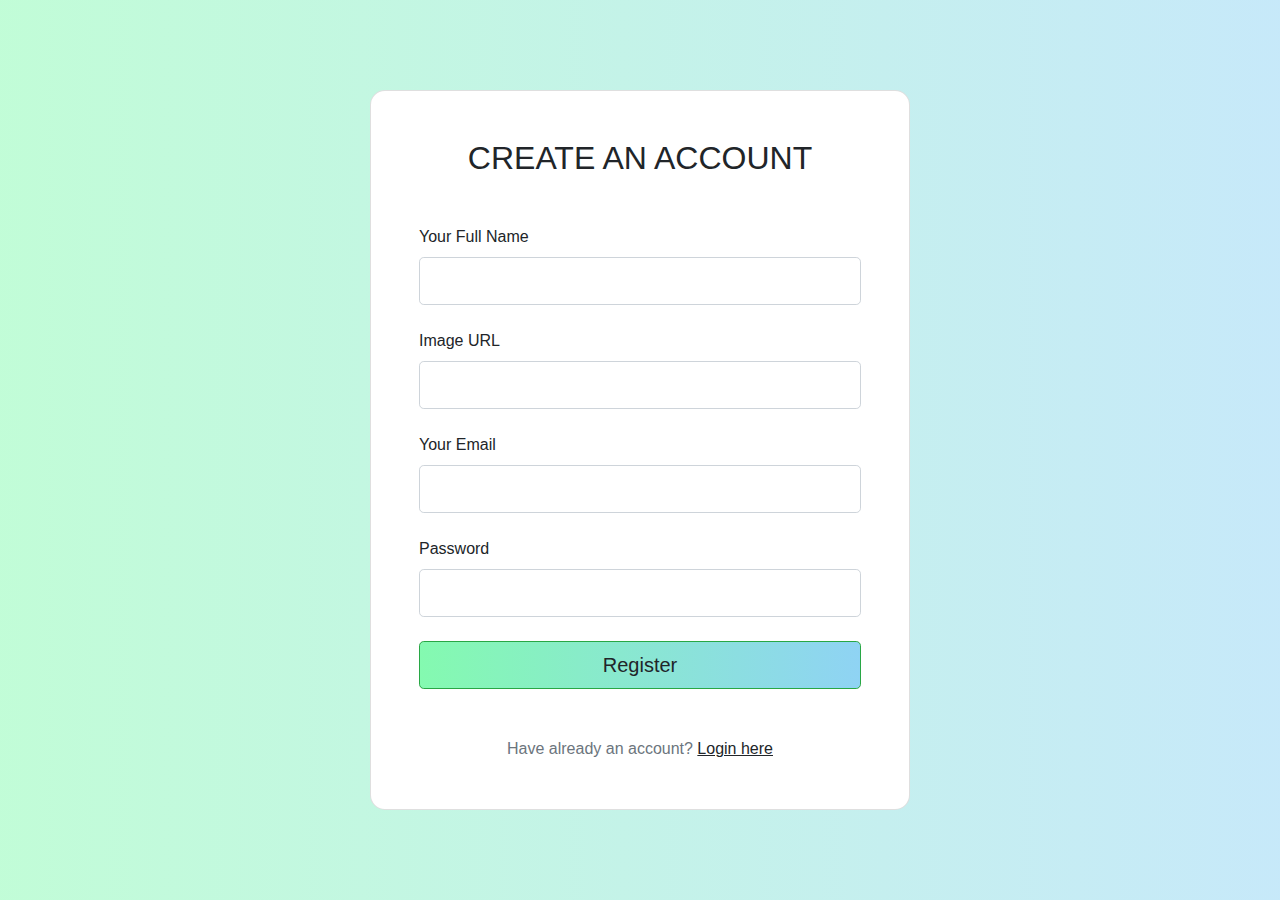
<file: assignment 15/index.html>
<!DOCTYPE html>
<html lang="en">

<head>
    <title>Bootstrap 5 Example</title>
    <meta charset="utf-8">
    <meta name="viewport" content="width=device-width, initial-scale=1">
    <link href="css/bootstrap.min.css" rel="stylesheet">
    <link rel="stylesheet" href="css/style.css">
</head>

<body>


    <div id="signup-screen">
        <section class="vh-100 bg-image">
            <div class="mask d-flex align-items-center h-100 gradient-custom-3">
                <div class="container h-100">
                    <div class="row d-flex justify-content-center align-items-center h-100">
                        <div class="col-12 col-md-9 col-lg-7 col-xl-6">
                            <div class="card" style="border-radius: 15px;">
                                <div class="card-body p-5">
                                    <h2 class="text-uppercase text-center mb-5">Create an account</h2>

                                    <form>

                                        <div class="form-outline mb-4">
                                            <label class="form-label" for="fullName">Your Full Name</label>
                                            <input type="text" id="fullName" class="form-control form-control-lg" />
                                        </div>

                                        <div class="form-outline mb-4">
                                            <label class="form-label" for="imgURL">Image URL</label>
                                            <input type="text" id="imgURL" class="form-control form-control-lg" />
                                        </div>

                                        <div class="form-outline mb-4">
                                            <label class="form-label" for="userEmail">Your Email</label>
                                            <input type="email" id="userEmail" class="form-control form-control-lg" />
                                        </div>

                                        <div class="form-outline mb-4">
                                            <label class="form-label" for="userPsw">Password</label>
                                            <input type="password" id="userPsw" class="form-control form-control-lg" />
                                        </div>



                                        <div class="d-flex justify-content-center">
                                            <button type="button"
                                                class="btn btn-success btn-block btn-lg gradient-custom-4 text-body"
                                                id="register-btn">Register</button>
                                        </div>

                                        <p class="text-center text-muted mt-5 mb-0">Have already an account? <a
                                                href="#!" id="show-login-sc"
                                                class="fw-bold text-body cursor-pointer"><u>Login
                                                    here</u></a></p>
                                    </form>
                                </div>
                            </div>
                        </div>
                    </div>
                </div>
            </div>
        </section>
    </div>


    <div id="login-screen">
        <section class="vh-100 bg-image"
            style="background-image: url('https://mdbcdn.b-cdn.net/img/Photos/new-templates/search-box/img4.webp');">
            <div class="mask d-flex align-items-center h-100 gradient-custom-3">
                <div class="container h-100">
                    <div class="row d-flex justify-content-center align-items-center h-100">
                        <div class="col-12 col-md-9 col-lg-7 col-xl-6">
                            <div class="card" style="border-radius: 15px;">
                                <div class="card-body p-5">
                                    <h2 class="text-uppercase text-center mb-5">Login account</h2>

                                    <form>

                                        <div class="form-outline mb-4">
                                            <label class="form-label" for="regis-email">Your Email</label>
                                            <input type="email" id="regis-email" class="form-control form-control-lg" />
                                        </div>

                                        <div class="form-outline mb-4">
                                            <label class="form-label" for="regis-psw">Password</label>
                                            <input type="password" id="regis-psw"
                                                class="form-control form-control-lg" />
                                        </div>



                                        <div class="d-flex justify-content-center">
                                            <button type="button"
                                                class="btn btn-success btn-block btn-lg gradient-custom-4 text-body"
                                                id="login-btn">Login</button>
                                        </div>

                                        <p class="text-center text-muted mt-5 mb-0">Do not have account? <a href="#!"
                                                id="show-signup-sc" class="fw-bold text-body cursor-pointer"><u>Sign Up
                                                    here</u></a></p>

                                    </form>
                                </div>
                            </div>
                        </div>
                    </div>
                </div>
            </div>
        </section>
    </div>




    <div id="user-panel">
        <div class="container mt-5 pt-5">
            <div class="row">

                <div class="col-lg-4 d-flex">

                    <!-- showing loged in user profile information with javascript -->


                    <div id="profile-sec">

                    </div>

                   
                </div>

                <div class="col-lg-4">

                    <h2 class="text-center">MY FRIENDS</h2>

                    <div id="activeUserFriend">

                        <div class="card p-3">
                            <div class="myFriend-img d-flex align-items-center">
                                <div class="friedImg mr-3">
                                    <img src="img/avatar.png" alt="" class="img-fluid rounded-circle" width="70px">
                                </div>
                                <div class="myFrient-title">
                                    <h4>Faizan Siddique</h4>
                                    <button class="btn btn-dark">Unfriend</button>
                                    <button class="btn btn-dark">Message</button>
                                </div>
                            </div>
                        </div>

                    </div>


                </div>






                <div class="col-lg-4">

                    <h2 class="text-center">All USERS</h2>

                    <div id="totalUser">

                        <!-- <div class="card p-3">
                            <div class="myFriend-img d-flex align-items-center">
                                <div class="friedImg mr-3">
                                    <img src="img/avatar.png" alt="" class="img-fluid rounded-circle" width="70px">
                                </div>
                                <div class="myFrient-title">
                                    <h4>Faizan Siddique</h4>
                                    <button class="btn btn-dark">Add Friend</button>

                                </div>
                            </div>
                        </div> -->

                    </div>


                </div>
                <button id="showPost" onclick="showPost()">Wanna Post?</button>
                <div class="col-lg-4" id="post-box" style="display: none;">
                        <textarea name="" id="description" cols="30" rows="10" placeholder="add description"></textarea>
                        <br />
                        <label>Add an image or video</label> <input type="file" id="img">
                        <button class="post" id="post" onclick="userPost()">post</button>
                </div>

            </div>
        </div>
    </div>



    <script src="js/app.js"></script>
</body>

</html>
</file>
<file: assignment 15/css/style.css>
*{
    margin: 0;
    padding: 0;
    box-sizing: border-box;
}
.post{
    padding: 2px 30px;
    background-color: blue;
    color: wheat;
}
.gradient-custom-3 {
    /* fallback for old browsers */
    background: #84fab0;
    
    /* Chrome 10-25, Safari 5.1-6 */
    background: -webkit-linear-gradient(to right, rgba(132, 250, 176, 0.5), rgba(143, 211, 244, 0.5));
    
    /* W3C, IE 10+/ Edge, Firefox 16+, Chrome 26+, Opera 12+, Safari 7+ */
    background: linear-gradient(to right, rgba(132, 250, 176, 0.5), rgba(143, 211, 244, 0.5))
    }
    .gradient-custom-4 {
    /* fallback for old browsers */
    background: #84fab0;
    
    /* Chrome 10-25, Safari 5.1-6 */
    background: -webkit-linear-gradient(to right, rgba(132, 250, 176, 1), rgba(143, 211, 244, 1));
    
    /* W3C, IE 10+/ Edge, Firefox 16+, Chrome 26+, Opera 12+, Safari 7+ */
    background: linear-gradient(to right, rgba(132, 250, 176, 1), rgba(143, 211, 244, 1))
    }

    #login-screen{
        display: none;
    }

    #user-panel{
        display: none;
    }

    #signup-screen{
        display: block;
    }
</file>
